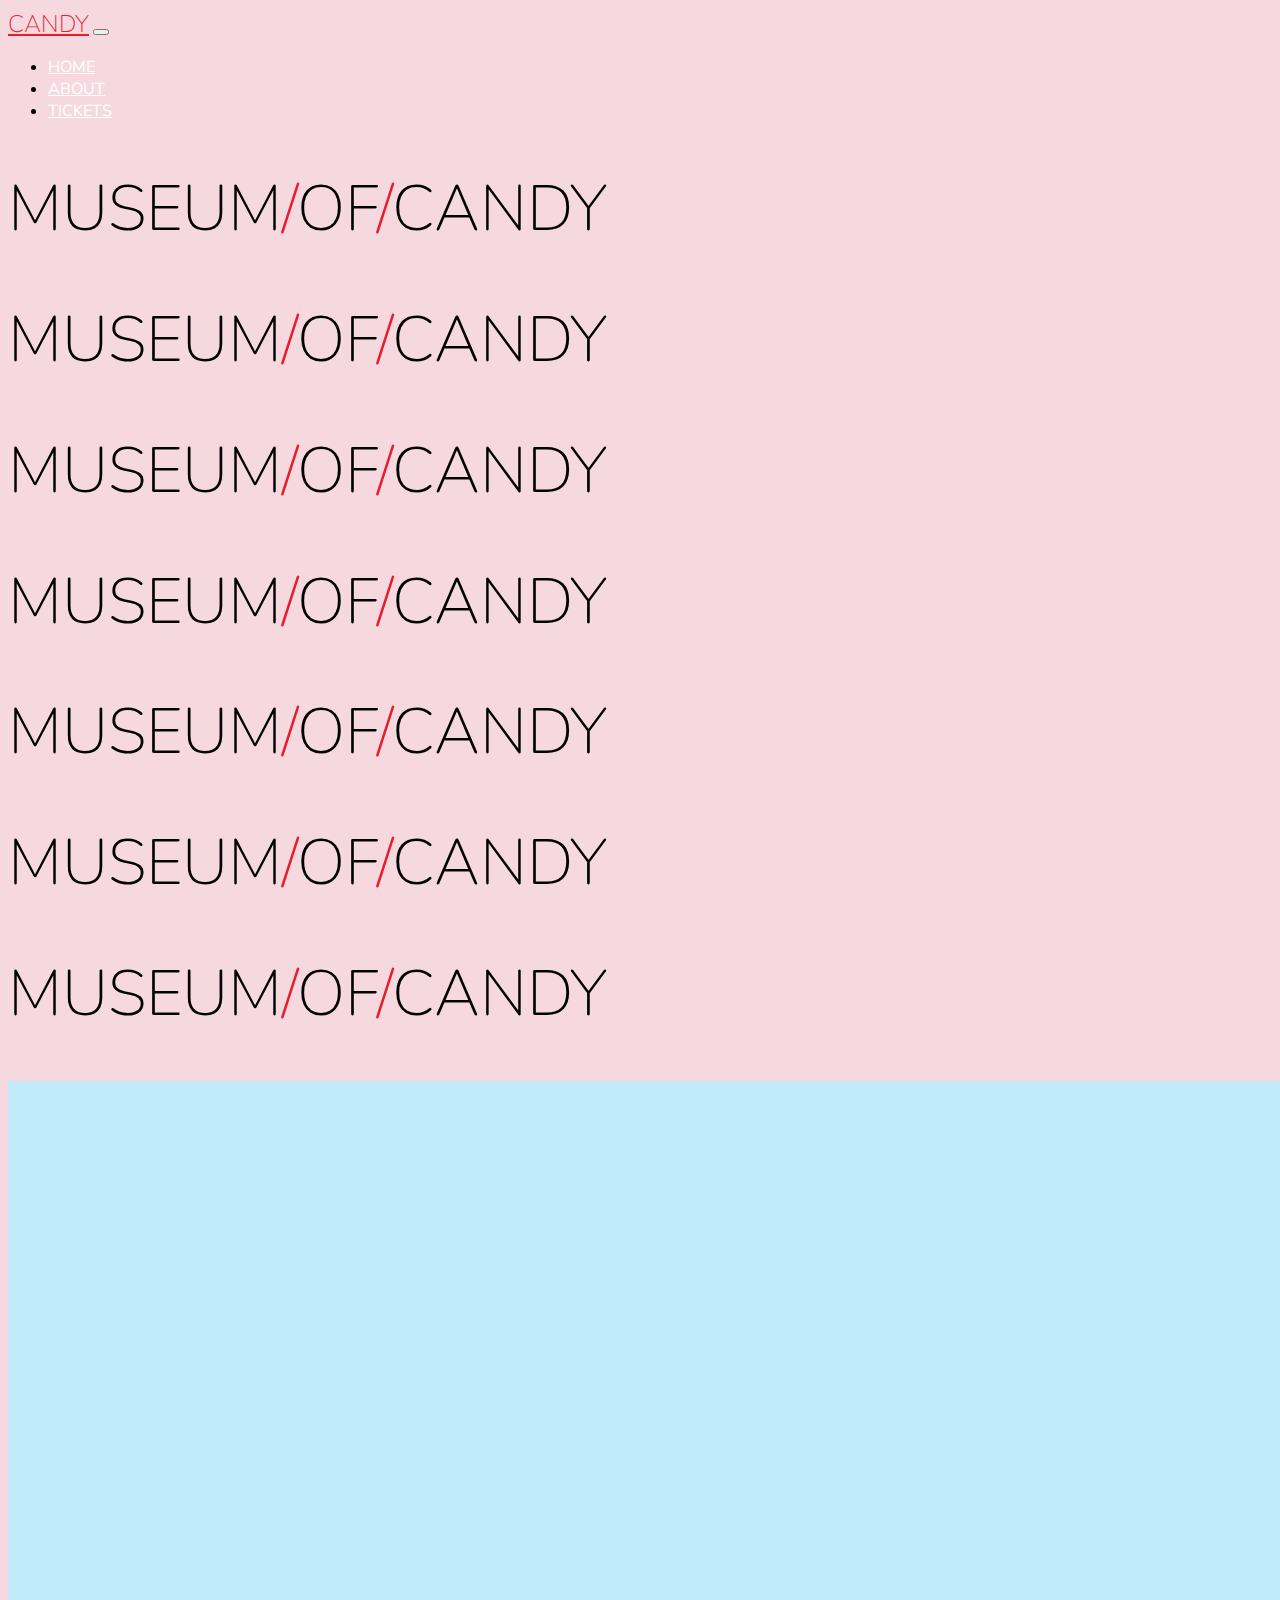
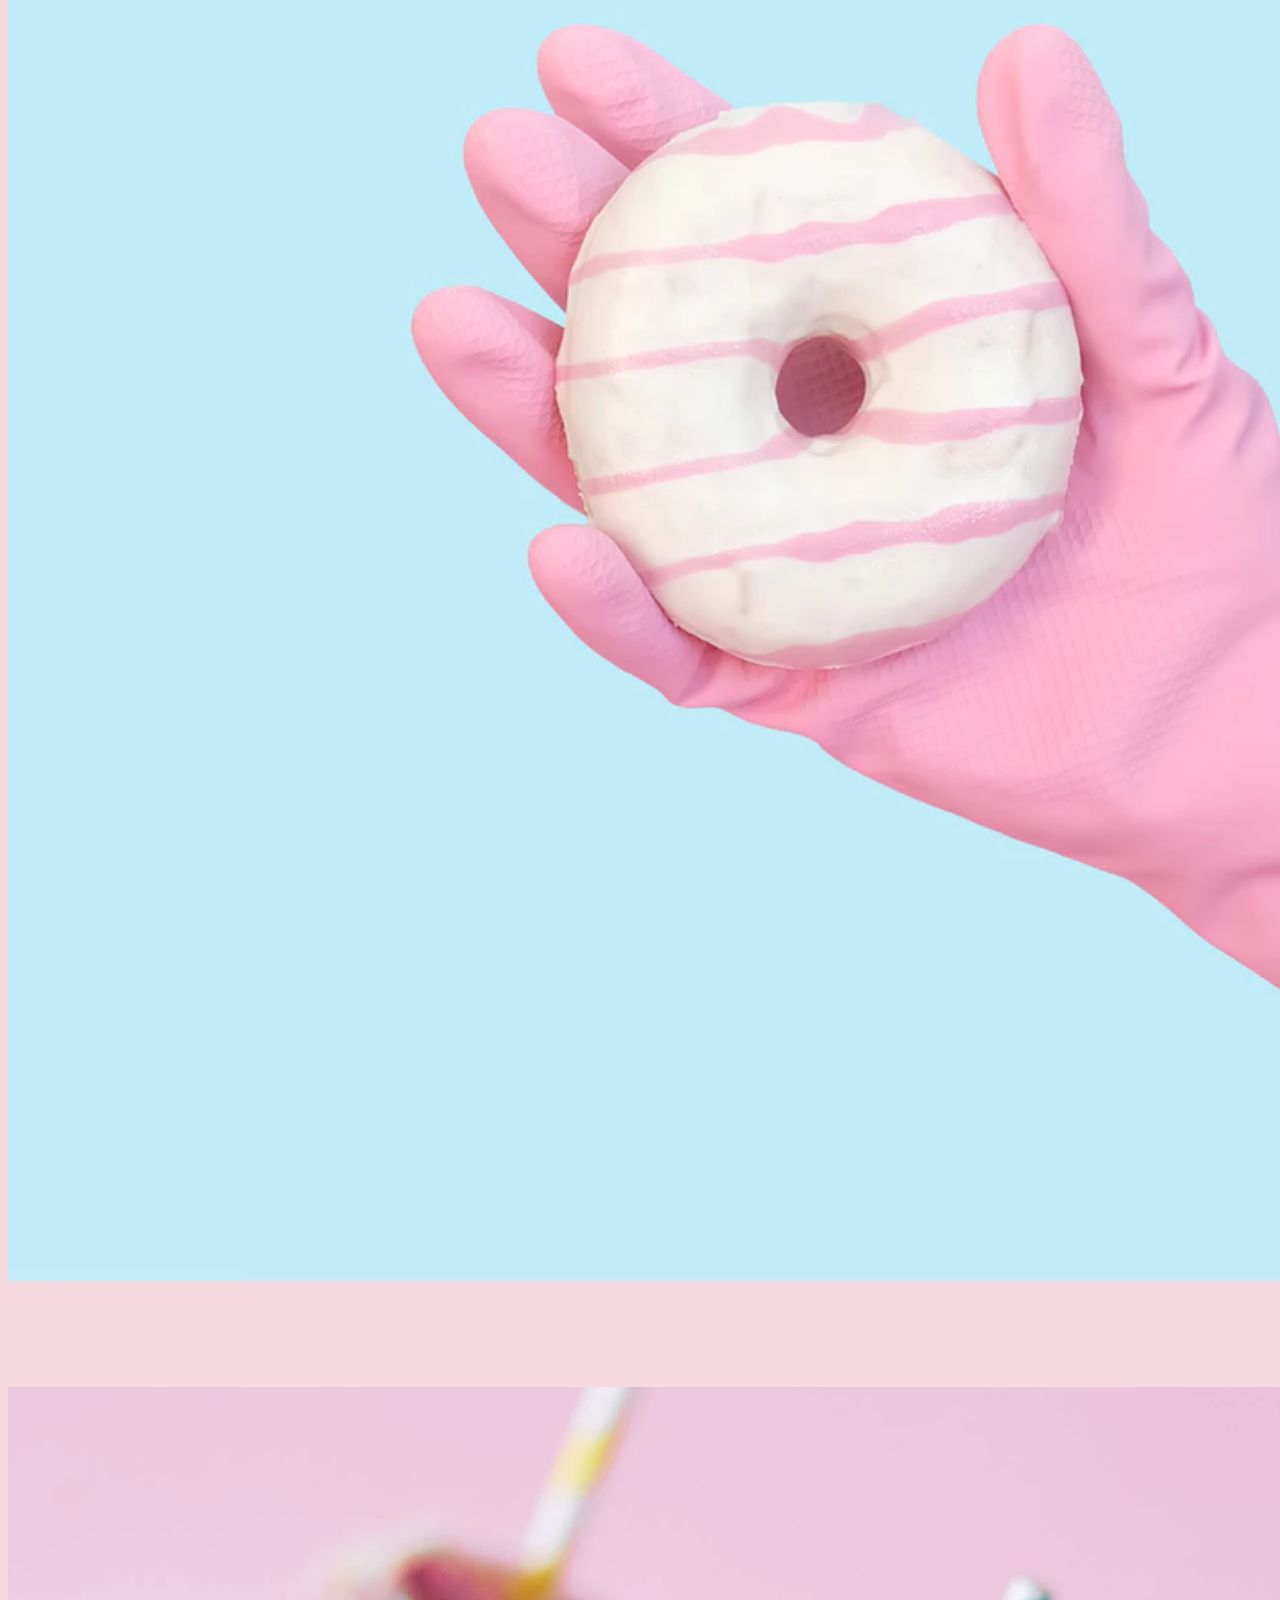
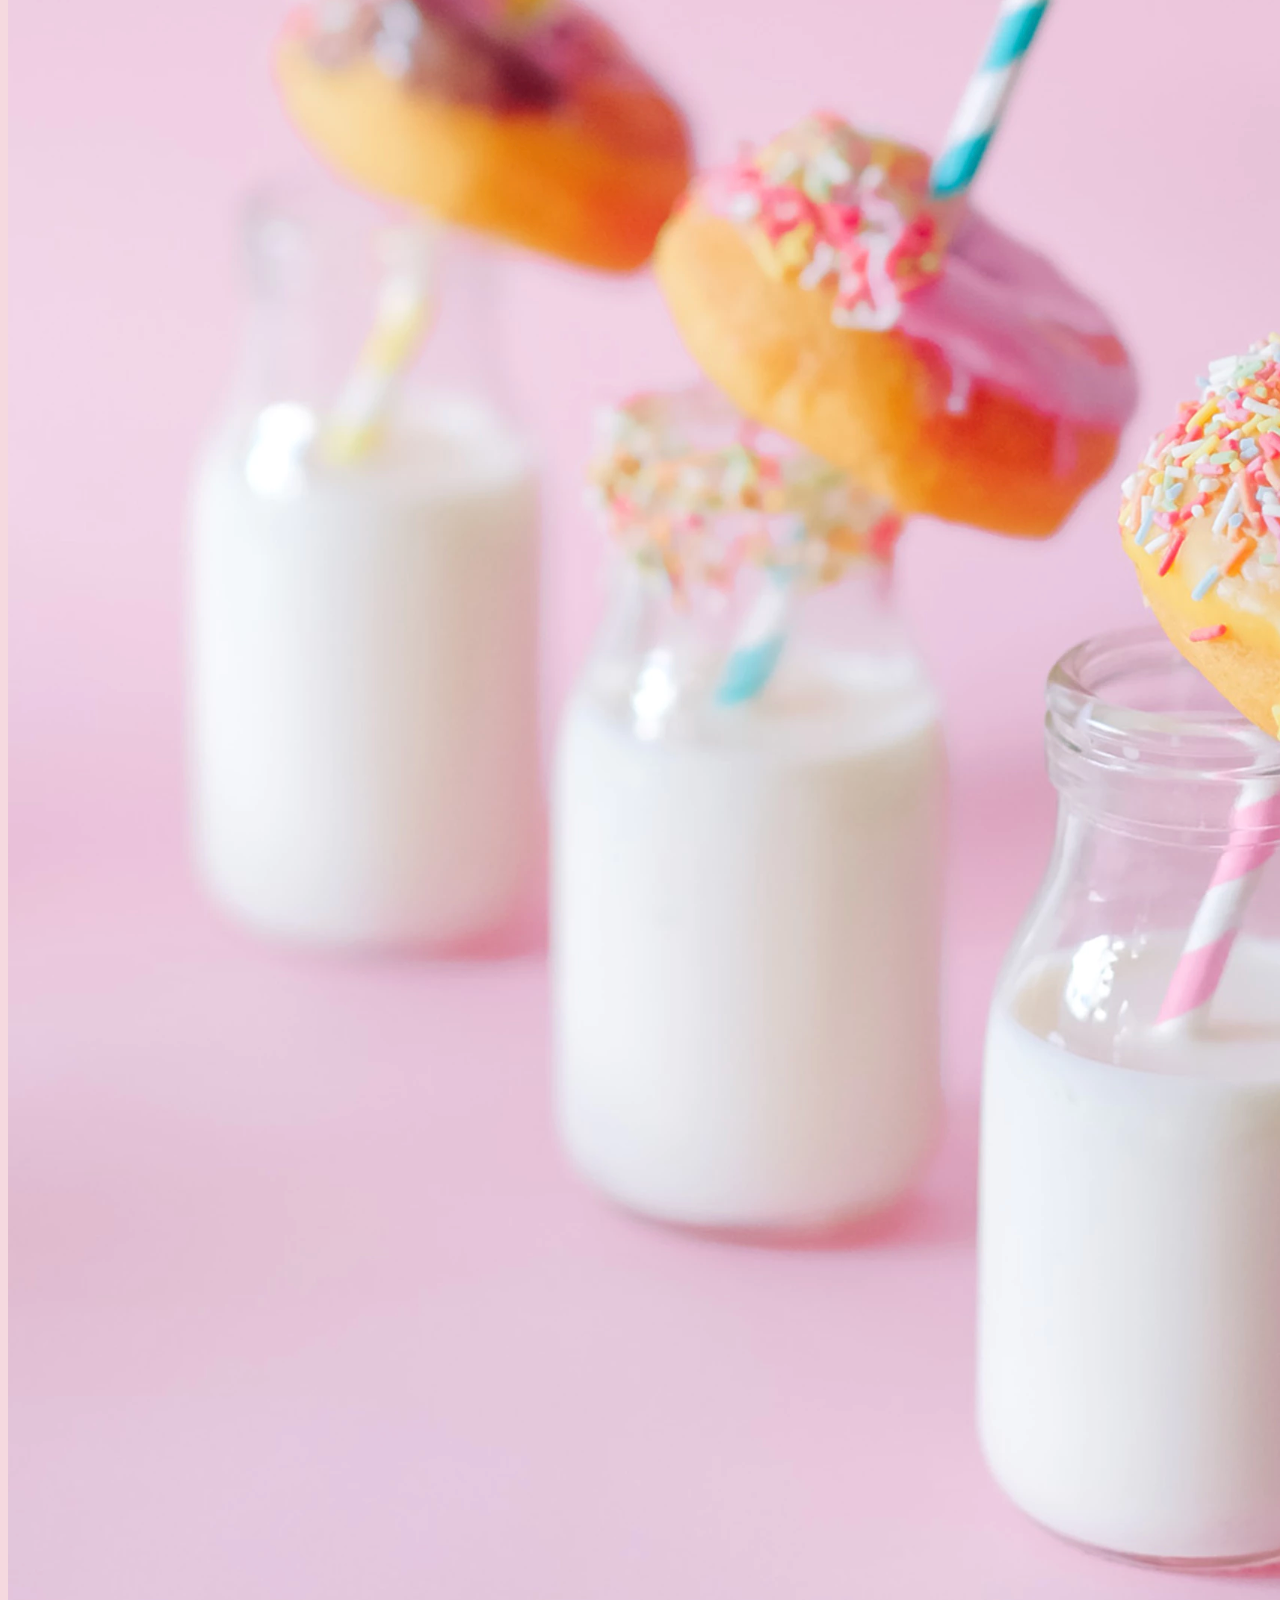
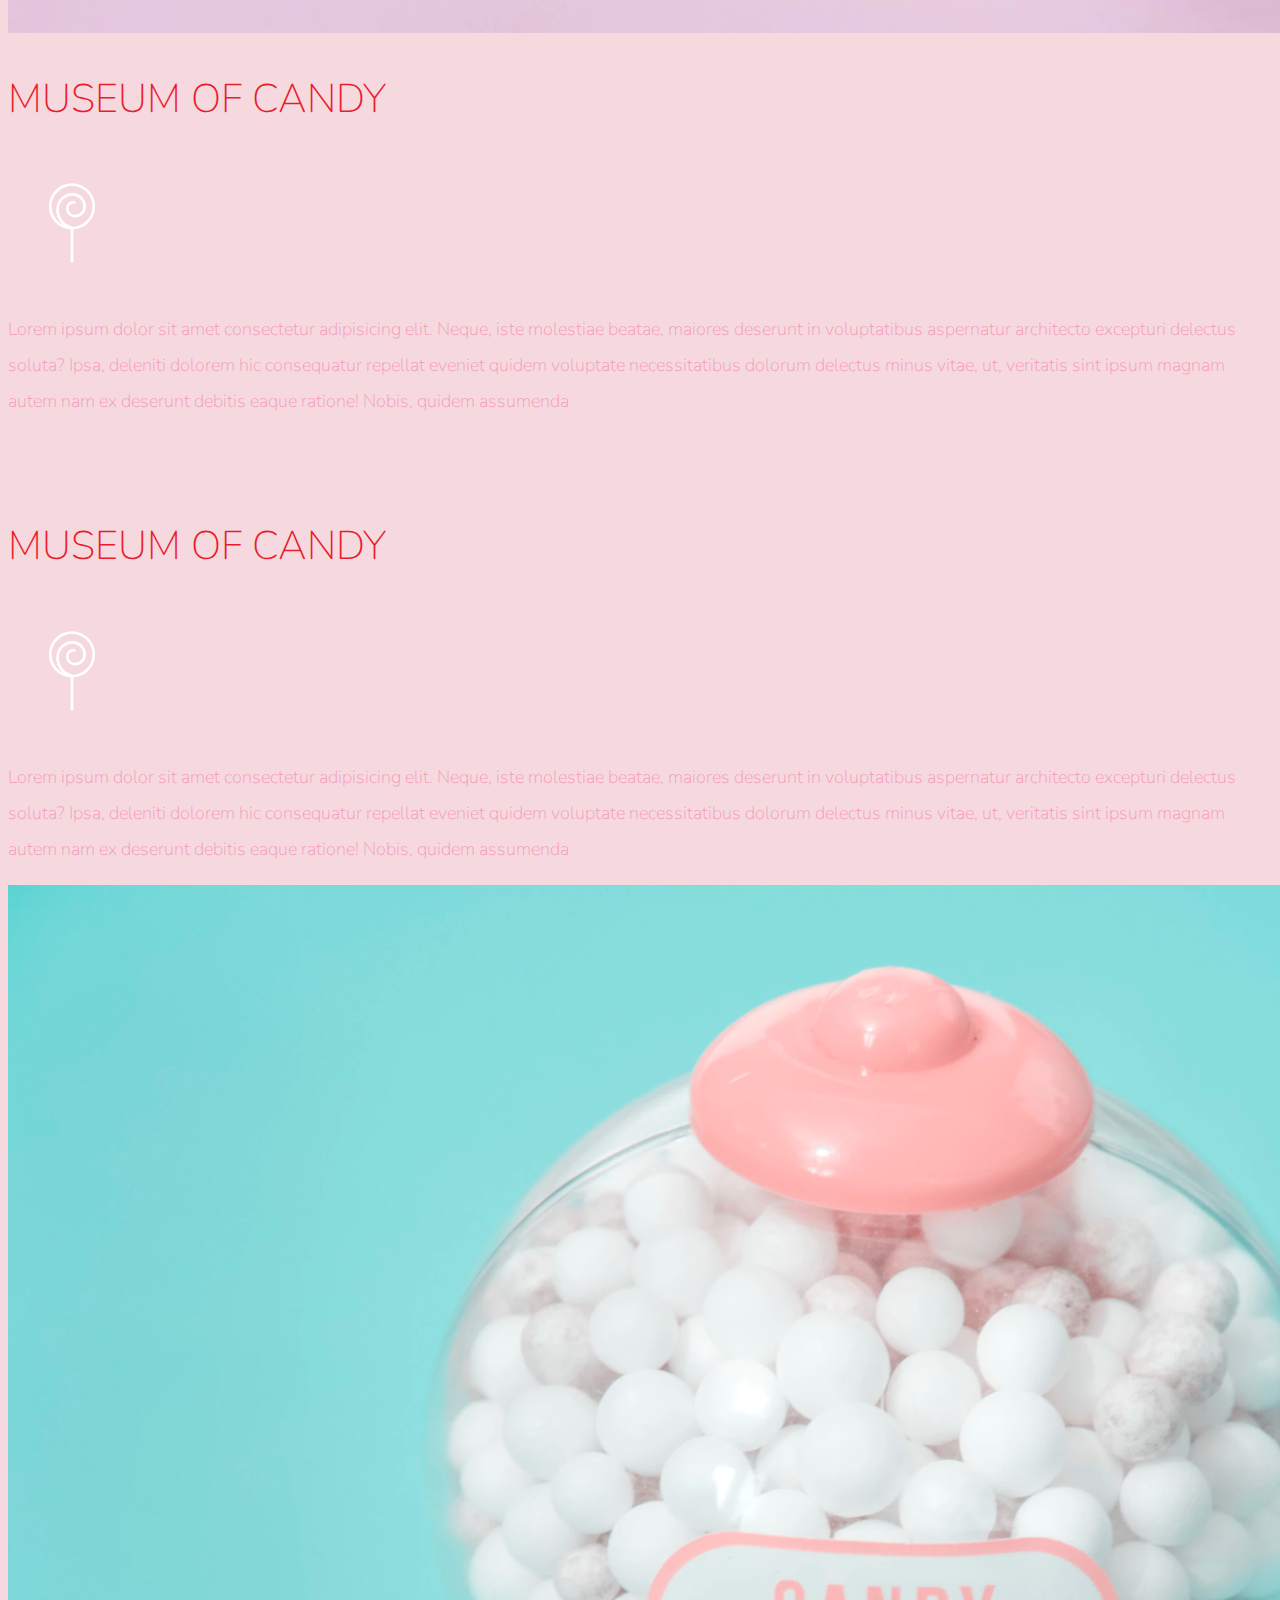
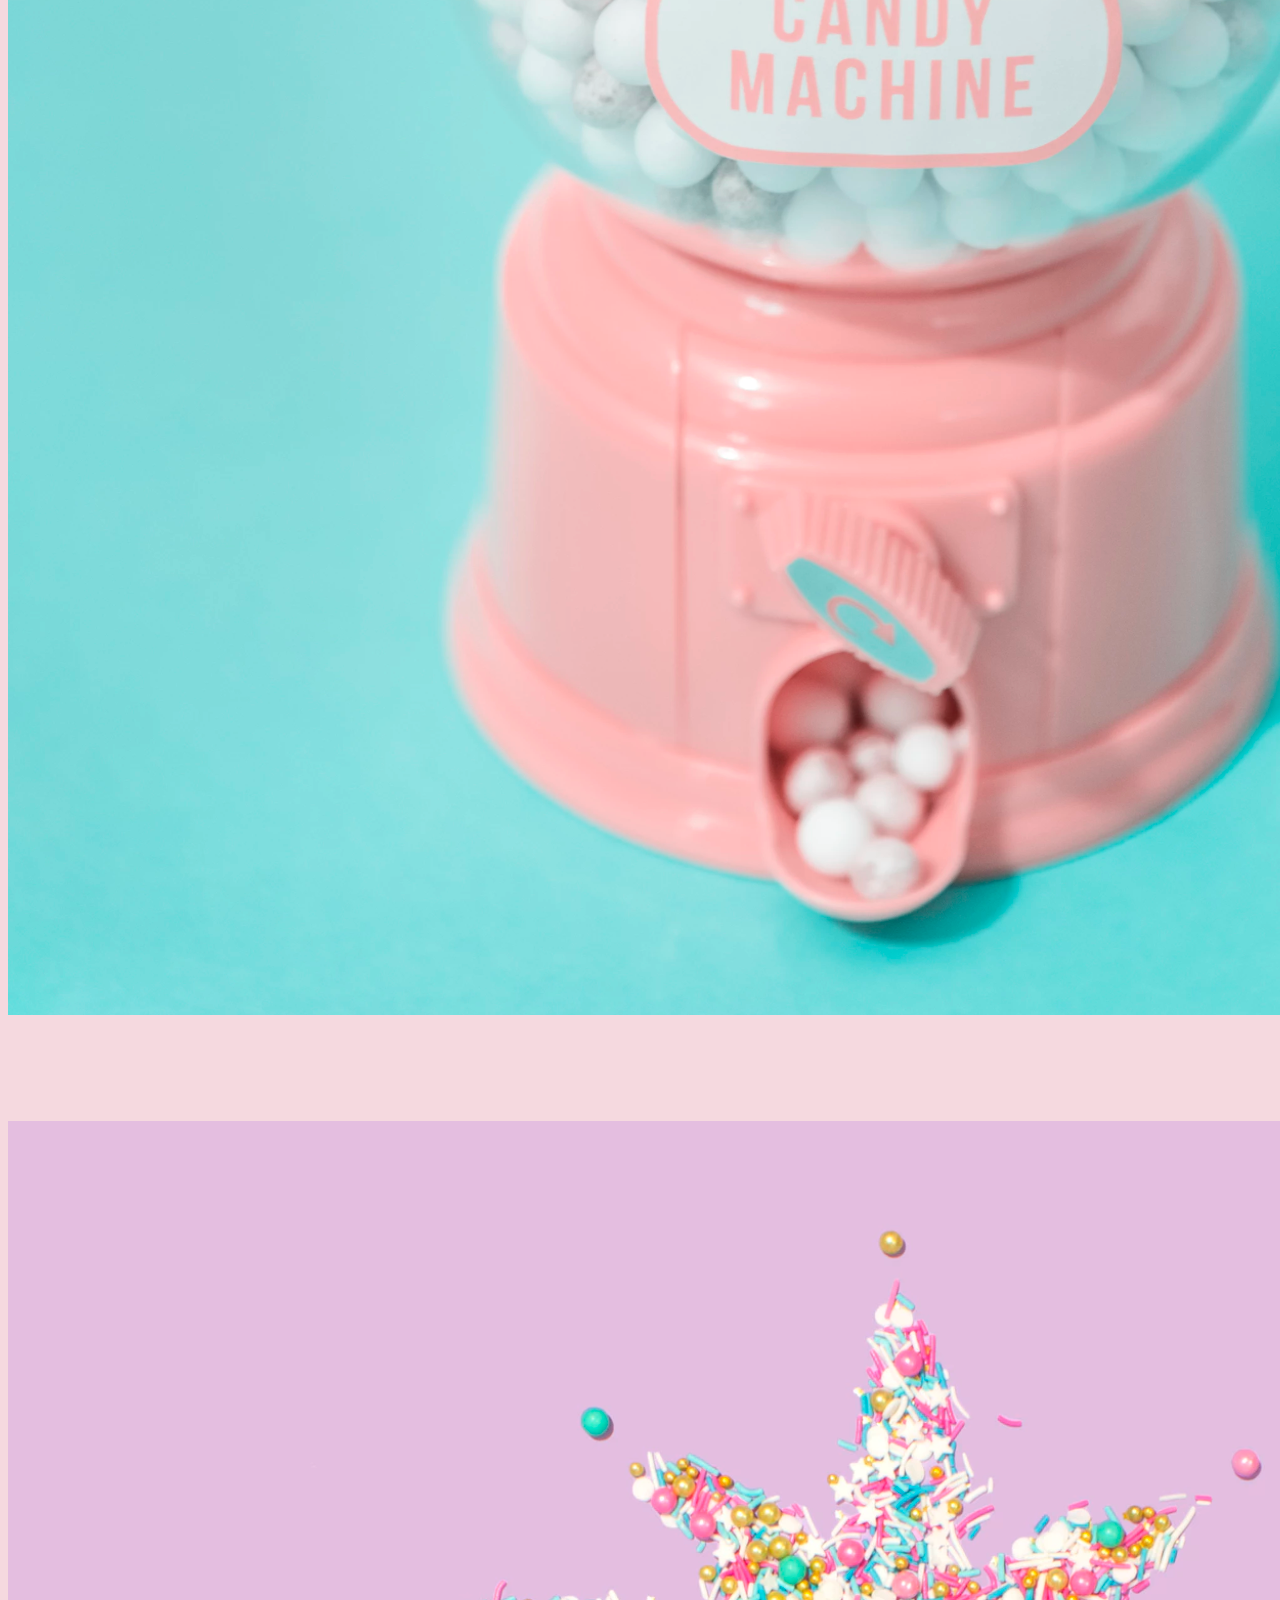
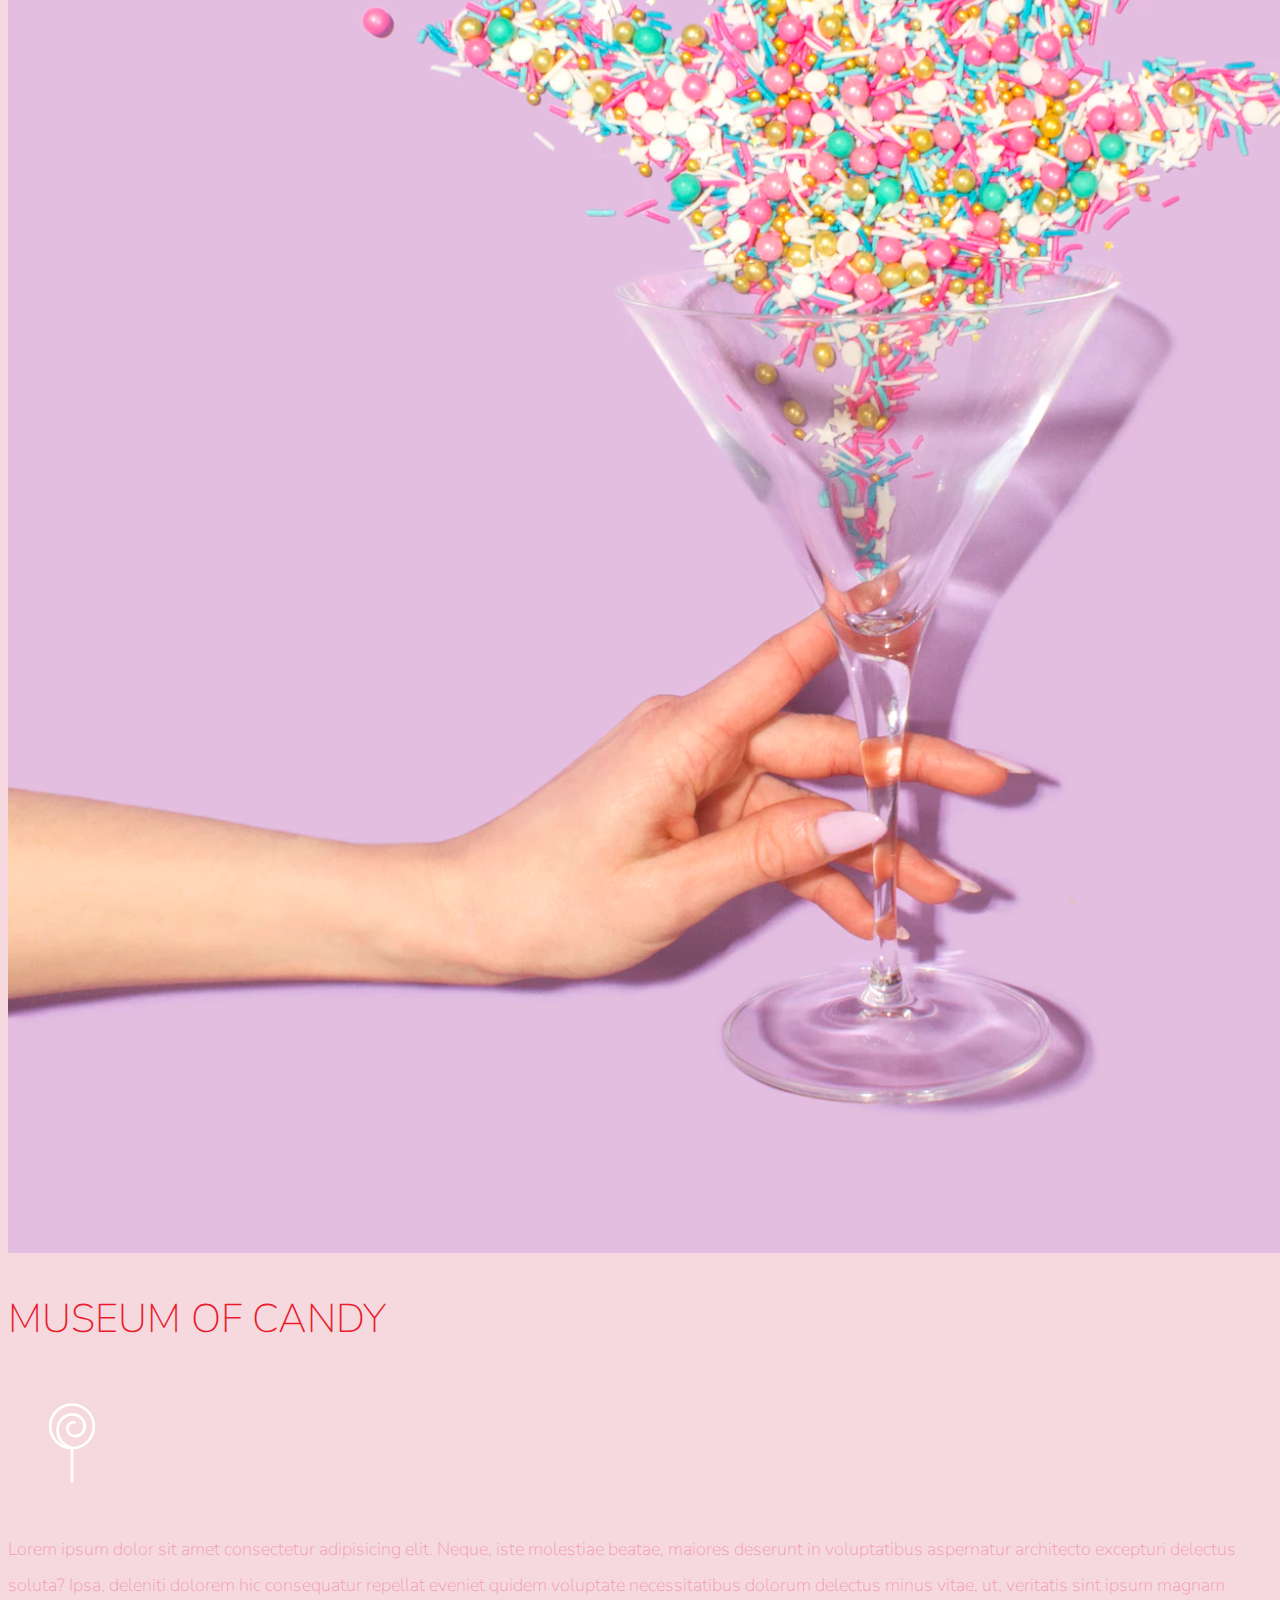
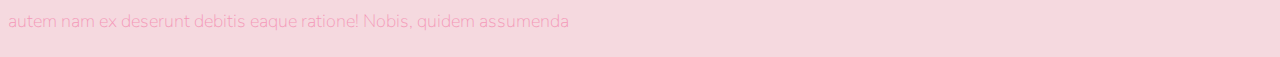
<file: Candy Museum/index.html>
<!doctype html>
<html lang="en">
  <head>
    <!-- Required meta tags -->
    <meta charset="utf-8">
    <meta name="viewport" content="width=device-width, initial-scale=1, shrink-to-fit=no">
    
    <!-- Google Font -->
    <link href="https://fonts.googleapis.com/css?family=Nunito:200,300,400,700" rel="stylesheet">

    <!-- Bootstrap CSS -->
    <link rel="stylesheet" href="https://stackpath.bootstrapcdn.com/bootstrap/4.1.3/css/bootstrap.min.css" integrity="sha384-MCw98/SFnGE8fJT3GXwEOngsV7Zt27NXFoaoApmYm81iuXoPkFOJwJ8ERdknLPMO" crossorigin="anonymous">
    
    <!-- Custom CSS -->
    <link rel="stylesheet" href="app.css">

    <title>Museum of Candy</title>
  </head>
  
  <body>
    <nav id="mainNavbar" class="navbar navbar-dark navbar-expand-md" py="0">
      <a href="#" class="navbar-brand">CANDY</a>
      <button class="navbar-toggler" data-toggle="collapse" data-target="#navLinks" aria-label="toggle navigation">
        <span class="navbar-toggler-icon"></span>
      </button>
      <div class="collapse navbar-collapse" id="navLinks">
        <ul class="navbar-nav">
          <li class="nav-item">
            <a href="" class="nav-link">HOME</a>
          </li>
          <li class="nav-item">
            <a href="" class="nav-link">ABOUT</a>
          </li>
          <li class="nav-item">
            <a href="" class="nav-link">TICKETS</a>
          </li>
        </ul>
      </div>
    </nav>
    <section class="container-fluid px=0">
      <div class="row align-items-center ">
        <div class="col-lg-6">
          <div id="headingGroup" class="text-white text-centerd d-none d-lg-block">
          <h1 class="text-center">MUSEUM<span>/</span>OF<span>/</span>CANDY</h1>
          <h1 class="text-center">MUSEUM<span>/</span>OF<span>/</span>CANDY</h1>
          <h1 class="text-center">MUSEUM<span>/</span>OF<span>/</span>CANDY</h1>
          <h1 class="text-center">MUSEUM<span>/</span>OF<span>/</span>CANDY</h1>
          <h1 class="text-center">MUSEUM<span>/</span>OF<span>/</span>CANDY</h1>
          <h1 class="text-center">MUSEUM<span>/</span>OF<span>/</span>CANDY</h1>
          <h1 class="text-center">MUSEUM<span>/</span>OF<span>/</span>CANDY</h1>
        </div>
        </div>
        <div class="col-lg-6">
          <img class="img-fluid" src="imgs/hand2.png" alt="">
        </div>
      </div>
    </section>

    <section class="container-fluid px-0">
      <div class="row align-items-center content">
        <div class="col-md-6 order-2 order-md-1">
          <img src="imgs/milk.png" alt="" class="img-fluid">
        </div>
        <div class=" blurb col-md-6 text-center order-1 order-md-2 mb-5 mb-md-0">
          <div class="row justify-content-center">
            <div class="col-10 aol-lg-8">
          <h2>MUSEUM OF CANDY</h2>
          <img src="imgs/lolli_icon.png" alt="" class="d-none d-lg-inline">
          <p class="lead">Lorem ipsum dolor sit amet consectetur adipisicing elit. Neque, iste molestiae beatae, maiores deserunt in voluptatibus aspernatur architecto excepturi delectus soluta? Ipsa, deleniti dolorem hic consequatur repellat eveniet quidem voluptate necessitatibus dolorum delectus minus vitae, ut, veritatis sint ipsum magnam autem nam ex deserunt debitis eaque ratione! Nobis, quidem assumenda</p>
            </div>
          </div>
        </div>
      </div>

      <div class="row align-items-center content">
        <div class=" blurb col-md-6 text-center mb-5 mb-md-0">
          <div class="row justify-content-center">
            <div class="col-10 aol-lg-8">
          <h2>MUSEUM OF CANDY</h2>
          <img src="imgs/lolli_icon.png" alt="" class="d-none d-lg-inline">
          <p class="lead">Lorem ipsum dolor sit amet consectetur adipisicing elit. Neque, iste molestiae beatae, maiores deserunt in voluptatibus aspernatur architecto excepturi delectus soluta? Ipsa, deleniti dolorem hic consequatur repellat eveniet quidem voluptate necessitatibus dolorum delectus minus vitae, ut, veritatis sint ipsum magnam autem nam ex deserunt debitis eaque ratione! Nobis, quidem assumenda</p>
            </div>
          </div>
        </div>
        <div class="col-md-6 ">
          <img src="imgs/gumball.png" alt="" class="img-fluid">
        </div>
      </div>

      <div class="row align-items-center content">
        <div class="col-md-6 order-2 order-md-1">
          <img src="imgs/sprinkles.png" alt="" class="img-fluid">
        </div>
        <div class=" blurb col-md-6 text-center order-1 orfer-md-2 mb-5 mb-md-0">
          <div class="row justify-content-center">
            <div class="col-10 aol-lg-8">
          <h2>MUSEUM OF CANDY</h2>
          <img src="imgs/lolli_icon.png" alt="" class="d-none d-lg-inline">
          <p class="lead">Lorem ipsum dolor sit amet consectetur adipisicing elit. Neque, iste molestiae beatae, maiores deserunt in voluptatibus aspernatur architecto excepturi delectus soluta? Ipsa, deleniti dolorem hic consequatur repellat eveniet quidem voluptate necessitatibus dolorum delectus minus vitae, ut, veritatis sint ipsum magnam autem nam ex deserunt debitis eaque ratione! Nobis, quidem assumenda</p>
            </div>
          </div>
        </div>
      </div>
    </section>
    <!-- Optional JavaScript -->
    <!-- jQuery first, then Popper.js, then Bootstrap JS -->
    <script src="https://code.jquery.com/jquery-3.3.1.slim.min.js" integrity="sha384-q8i/X+965DzO0rT7abK41JStQIAqVgRVzpbzo5smXKp4YfRvH+8abtTE1Pi6jizo" crossorigin="anonymous"></script>
    <script src="https://cdnjs.cloudflare.com/ajax/libs/popper.js/1.14.3/umd/popper.min.js" integrity="sha384-ZMP7rVo3mIykV+2+9J3UJ46jBk0WLaUAdn689aCwoqbBJiSnjAK/l8WvCWPIPm49" crossorigin="anonymous"></script>
    <script src="https://stackpath.bootstrapcdn.com/bootstrap/4.1.3/js/bootstrap.min.js" integrity="sha384-ChfqqxuZUCnJSK3+MXmPNIyE6ZbWh2IMqE241rYiqJxyMiZ6OW/JmZQ5stwEULTy" crossorigin="anonymous"></script>
  
<script>
  $(function () {
      $(document).scroll(function() {
          var $nav = $("#mainNavbar");
          $nav.toggleClass("scrolled",$(this).scrollTop() > $nav.height());
      });
  });
</script>
  </body>
</html>
</file>
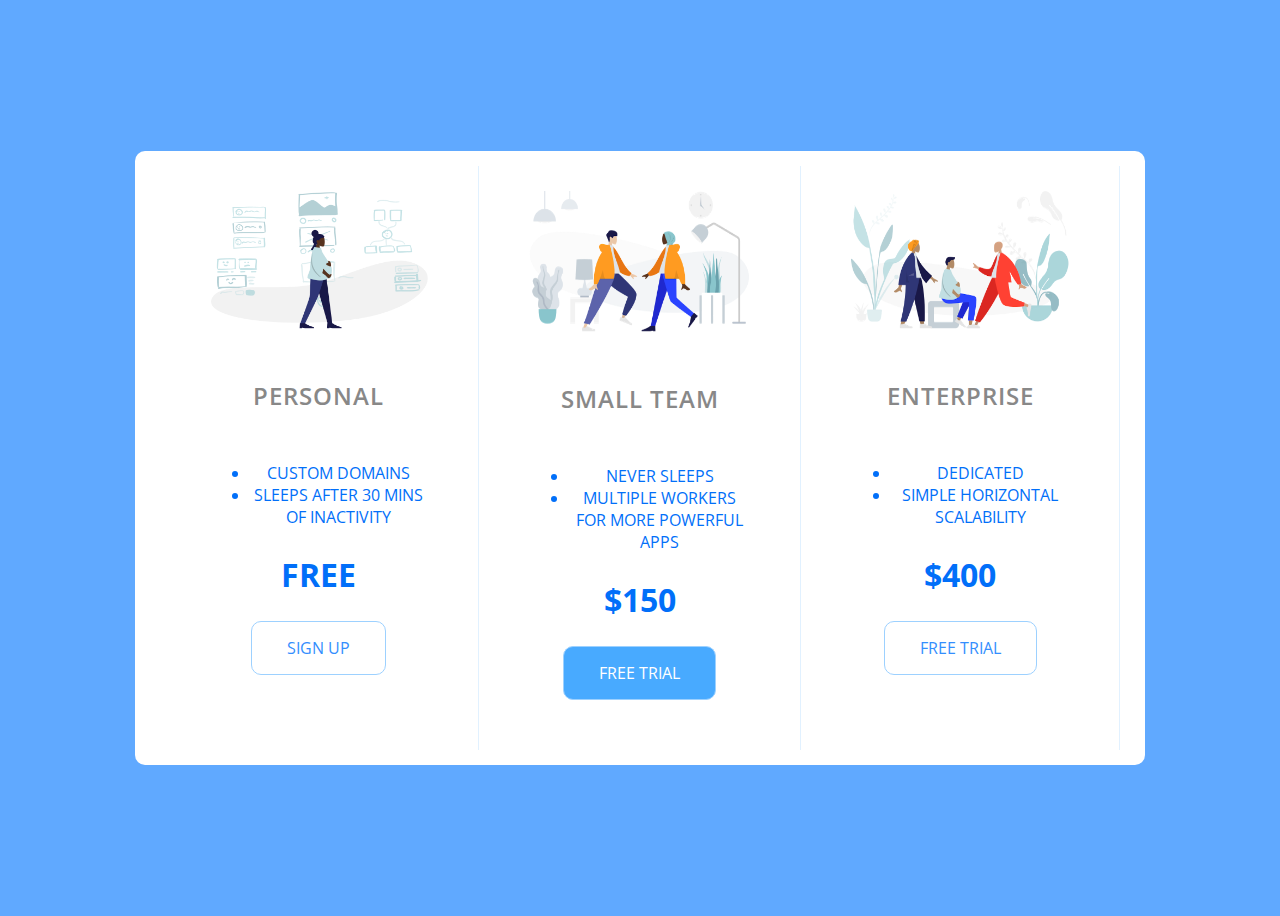
<file: PricingPanel_CODE/PricingPanel/PriceTableStarter/index.html>
<!DOCTYPE html>
<html lang="en">

<head>
    <meta charset="UTF-8">
    <meta name="viewport" content="width=device-width, initial-scale=1.0">
    <title>Price Tiers</title>
    <link rel="stylesheet" href="https://fonts.googleapis.com/css?family=Open+Sans:400,600,700">
    <link rel="stylesheet" href="app.css">
</head>

<body>
    <div class="panel pricing-table">

        <div class="pricing-plan">
            <img src="icons/icon1.png" alt="" class="pricing-img">
            <h2 class="pricing-header">Personal</h2>
            <ul class="pricing-features">
                <li class="pricing-features-item">Custom domains</li>
                <li class="pricing-features-item">Sleeps after 30 mins of inactivity</li>
            </ul>
            <span class="pricing-price">Free</span>
            <a href="#/" class="pricing-button">Sign up</a>
        </div>

        <div class="pricing-plan">
            <img src="icons/icon2.png" alt="" class="pricing-img">
            <h2 class="pricing-header">Small team</h2>
            <ul class="pricing-features">
                <li class="pricing-features-item">Never sleeps</li>
                <li class="pricing-features-item">Multiple workers for more powerful apps</li>
            </ul>
            <span class="pricing-price">$150</span>
            <a href="#/" class="pricing-button is-featured">Free trial</a>
        </div>

        <div class="pricing-plan">
            <img src="icons/icon3.png" alt="" class="pricing-img">
            <h2 class="pricing-header">Enterprise</h2>
            <ul class="pricing-features">
                <li class="pricing-features-item">Dedicated</li>
                <li class="pricing-features-item">Simple horizontal scalability</li>
            </ul>
            <span class="pricing-price">$400</span>
            <a href="#/" class="pricing-button">Free trial</a>
        </div>

    </div>

</body>

</html>
</file>
<file: Candy Museum/app.css>
body{
    background-color: #f5d9df;
    font-family:"Nunito",sans-serif;
}
.blurb h2{
    color: #ea1c2c;
    font-weight: 100;
    font-size: 2.5rem;
}

.blurb p{
  color:#f498b8;
  font-weight: 100;
  font-size: 1.125rem;
  line-height:2.0;  
}

.content{
    margin-top: 100px;
}

.navbar-brand{
    font-size: 1.5rem;
    font-weight: 100;
}

#mainNavbar .nav-link{
    color: white;
}

#mainNavbar .nav-link:hover{
    color: #ea1c2c;
}

#mainNavbar .navbar-brand{
    color:#ea1c2c;
    font-size: 1.5rem;
    font-weight: 100;
}
#headingGroup span{
    color: #ea1c2c;
}
#headingGroup h1{
   font-weight: 100;
   font-size:4rem;
}
.navbar .scrolled{
    background-color: rgb(222,192,222);
    transition: background 500ms;
}

@media (max-width:1200px){
    #headingGroup h1{
        font-weight: 100;
        font-size:3rem;
}
}
</file>
<file: PricingPanel_CODE/PricingPanel/PriceTableStarter/app.css>
html {
    box-sizing: border-box;
    font-family: 'Open Sans', sa;
}

body{
    background-color:#60a9ff;
    display: flex;
    align-items: center;
    justify-content: center;
    min-height: 100vh;

}

.panel {
    background-color: white;
    border-radius: 10px;
    padding: 15px 25px;
    width: 100%;
    max-width: 960px;
    display: flex;
    flex-direction: column;
    text-align: center;
    text-transform: uppercase;
}

.pricing-plan{
    border-bottom: 1px solid #e1f1ff;

}
.pricing-plan:last-child {
    border-bottom: none;
}

.pricing-img {
    margin-bottom: 25px;
    max-width: 100%;
}

.pricing-header {
    color:#888;
    font-weight: 600;
    letter-spacing: 1px;

}
.pricing-features {
    margin: 50px 0 25px;
    color:#016ff9;
}

.pricing-features-items {
    font-weight: 600;
    letter-spacing: 1px;
    font-size: 12px;
    line-height: 1.5;
    border-top: 1px solid #e1f1ff ;
    padding: 15px 0;
}
.pricing-features-items:last-child{
    border-top: 1px solid #e1f1ff ;
}

.pricing-price{
    color:#016ff9;
    display: block;
    font-size: 32px;
    font-weight: 700;

}

.pricing-button {
    border:1px solid #9dd1ff;
    border-radius: 10px;
    color:#348efe;
    display:inline-block;
    padding:15px 35px;
    text-decoration: none;
    margin: 25px 0;
    transition: background-color 200ms ease-in-out;
}
.pricing-button:hover, .pricing-button:focus {
    background-color:#e1f1ff ;
  
}
.pricing-button.is-featured {
    background-color:#48aaff ; 
    color: white;
}
.pricing-button.is-featured:hover, .pricing-button.is-featured:focus{
    background: color #269aff ; 
    color: white;
}

@media (min-width: 900px){
    .panel {
        flex-direction:row;
    }
    .pricing-plan {
        border-bottom: none;
        border-right: 1px solid #e1f1ff;
        padding: 25px 50px;
    }
    .pricing-plan: :last-child{
        border-right: none;

    }
}
</file>
